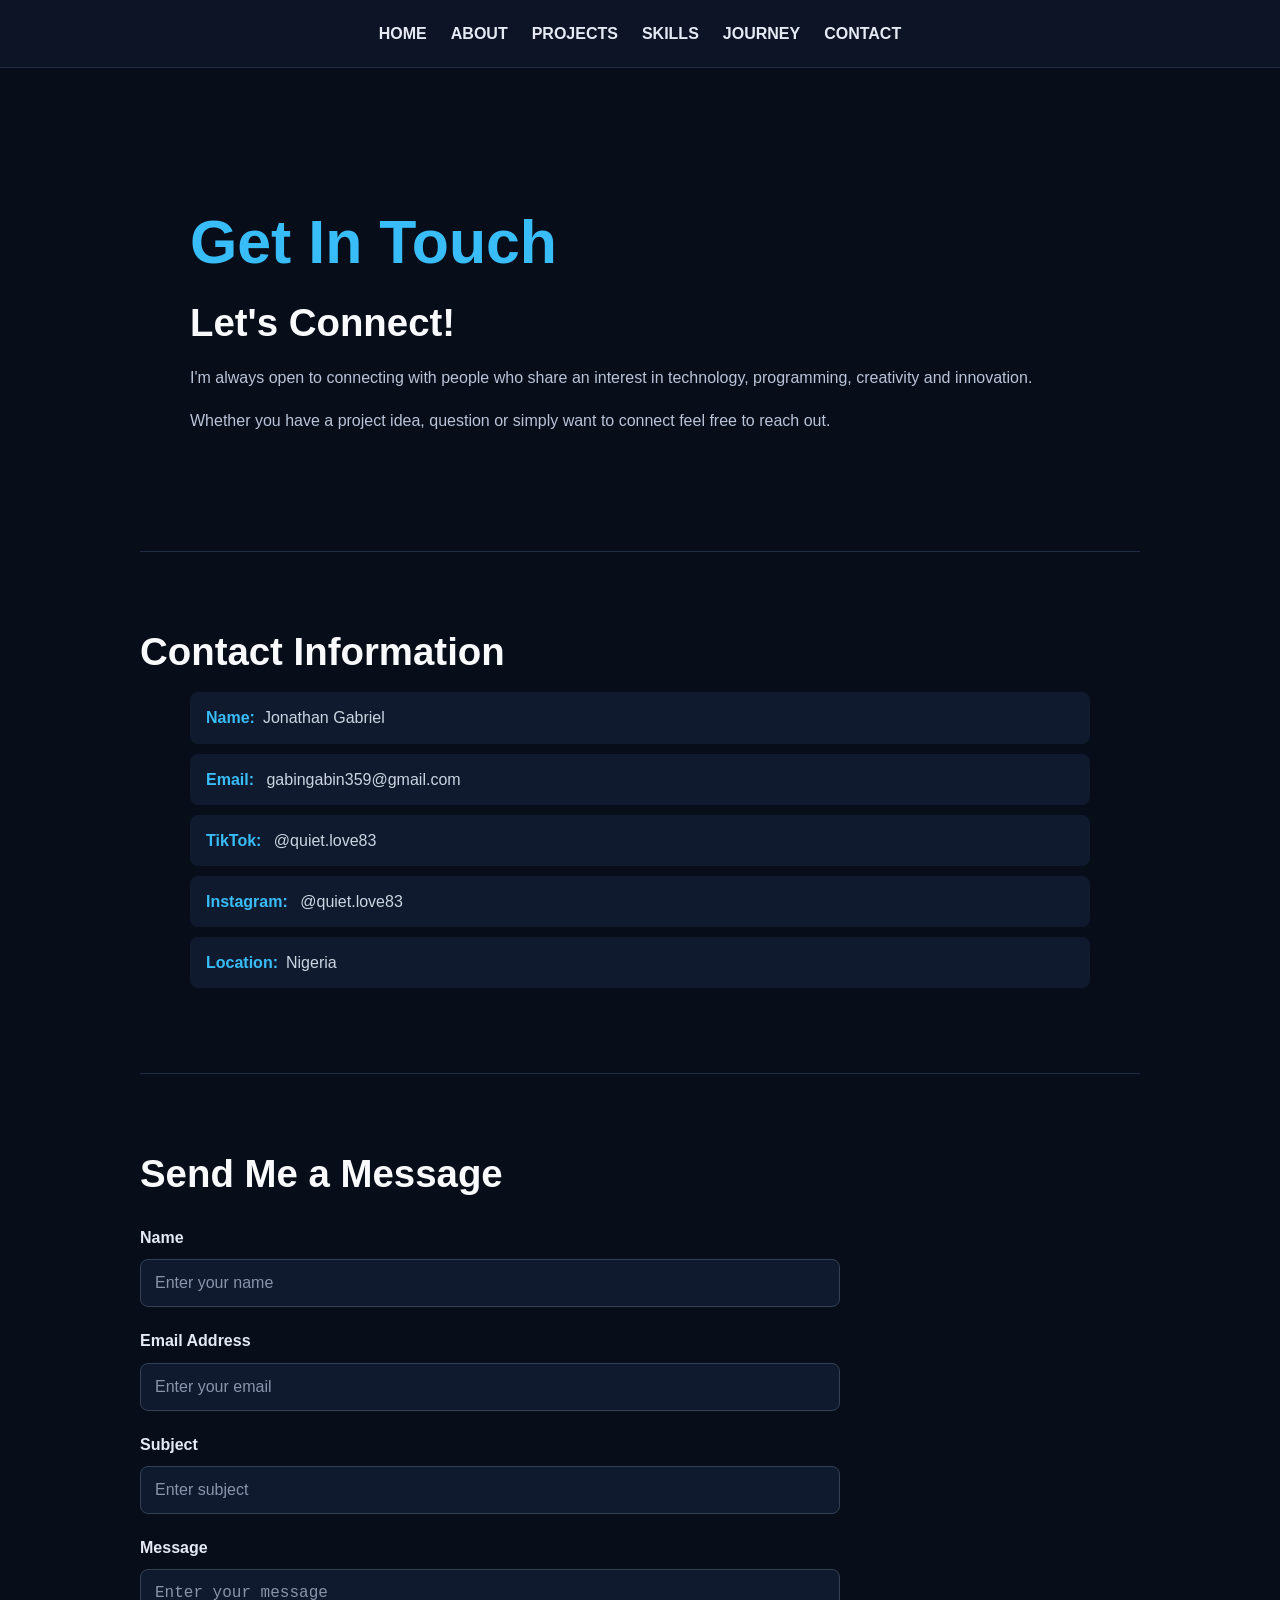
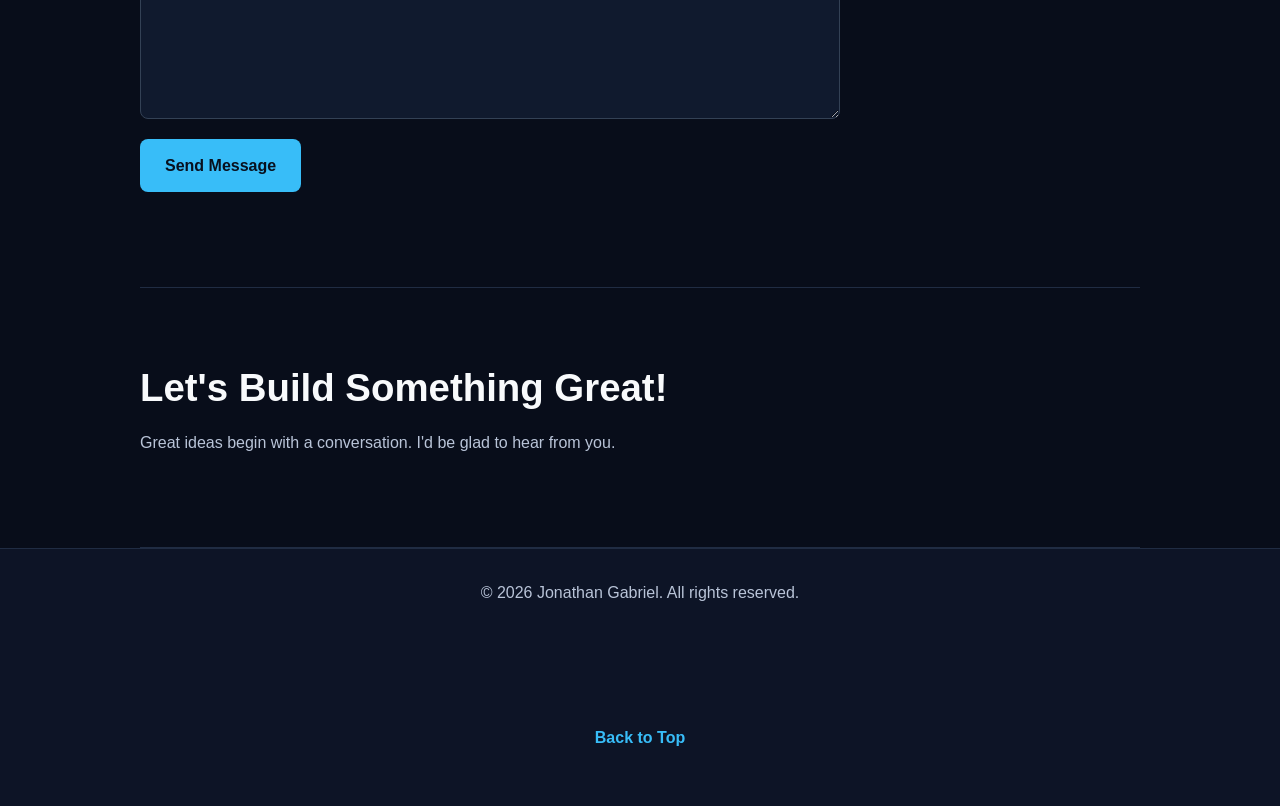
<file: contact.html>
<!DOCTYPE html>
<html lang="en">
<head>
    <meta charset="UTF-8">
    <meta name="viewport" content="width=device-width, initial-scale=1.0">
    <title>Contact</title>
    <link rel="stylesheet" href="css/main.css">
</head>
<body>
<ul>
    <li> 
        <a href="index.html">HOME</a> 
    </li>
    <li> 
        <a href="index.html#About">ABOUT</a>
    </li>
    <li> 
        <a href="project.html">PROJECTS</a>
    </li>
    <li>
        <a href="index.html#Skills">SKILLS</a>
    </li>
    <li>
        <a href="index.html#Journey">JOURNEY</a>
    </li>
    <li>
        <a href="contact.html">CONTACT</a>
    </li>
</ul>
<section>
<div class="contact">
    <h1>Get In Touch</h1>
    <h2>Let's Connect!</h2>
    <p>I'm always open to connecting with people who share an interest in technology, programming, creativity and innovation.</p>
    <p>Whether you have a project idea, question or simply want to connect feel free to reach out.</p>
</div>
</section>

<section>
<h2>Contact Information</h2>
<div class="contact-form">
    
    <ul>
        <li>
            <strong>Name:</strong>Jonathan Gabriel
        </li>
       
        <li>
            <strong>Email:</strong> gabingabin359@gmail.com
        </li>
        <li>
            <strong>TikTok:</strong> @quiet.love83
        </li>
        <li>
            <strong>Instagram:</strong> @quiet.love83
        </li>
        <li>
            <strong>Location:</strong>Nigeria
        </li>
    </ul>
</div>
</section>
<section>
    <h2>Send Me a Message</h2>
   <form action="#" method="post">
    <P>
        <label for="name">Name</label>
        <input type="text" id="name" name="name" placeholder="Enter your name" required>
    </P>
    
    <p>
        <label for="email">Email Address</label>
        <input type="email" id="email" name="email" placeholder="Enter your email" required>
    </p>
    <p>
        <label for="subject">Subject</label>
        <input type="text" id="subject" name="subject" placeholder="Enter subject" required>
    </p>
    <p>
        <label for="message">Message</label>
        <textarea id="message" name="message" rows="6" placeholder="Enter your message" required></textarea>
    </p>
    <p>
        <button type="submit">Send Message</button>
    </p>
   </form>
</section> 
<section>
    <h2>Let's Build Something Great!</h2>
    <p>Great ideas begin with a conversation. I'd be glad to hear from you.</p>
</section>
<footer>
    <p>&copy; 2026 Jonathan Gabriel. All rights reserved.</p>
    <a href="#top">Back to Top</a>
</footer>   
</body>
</html>
</file>
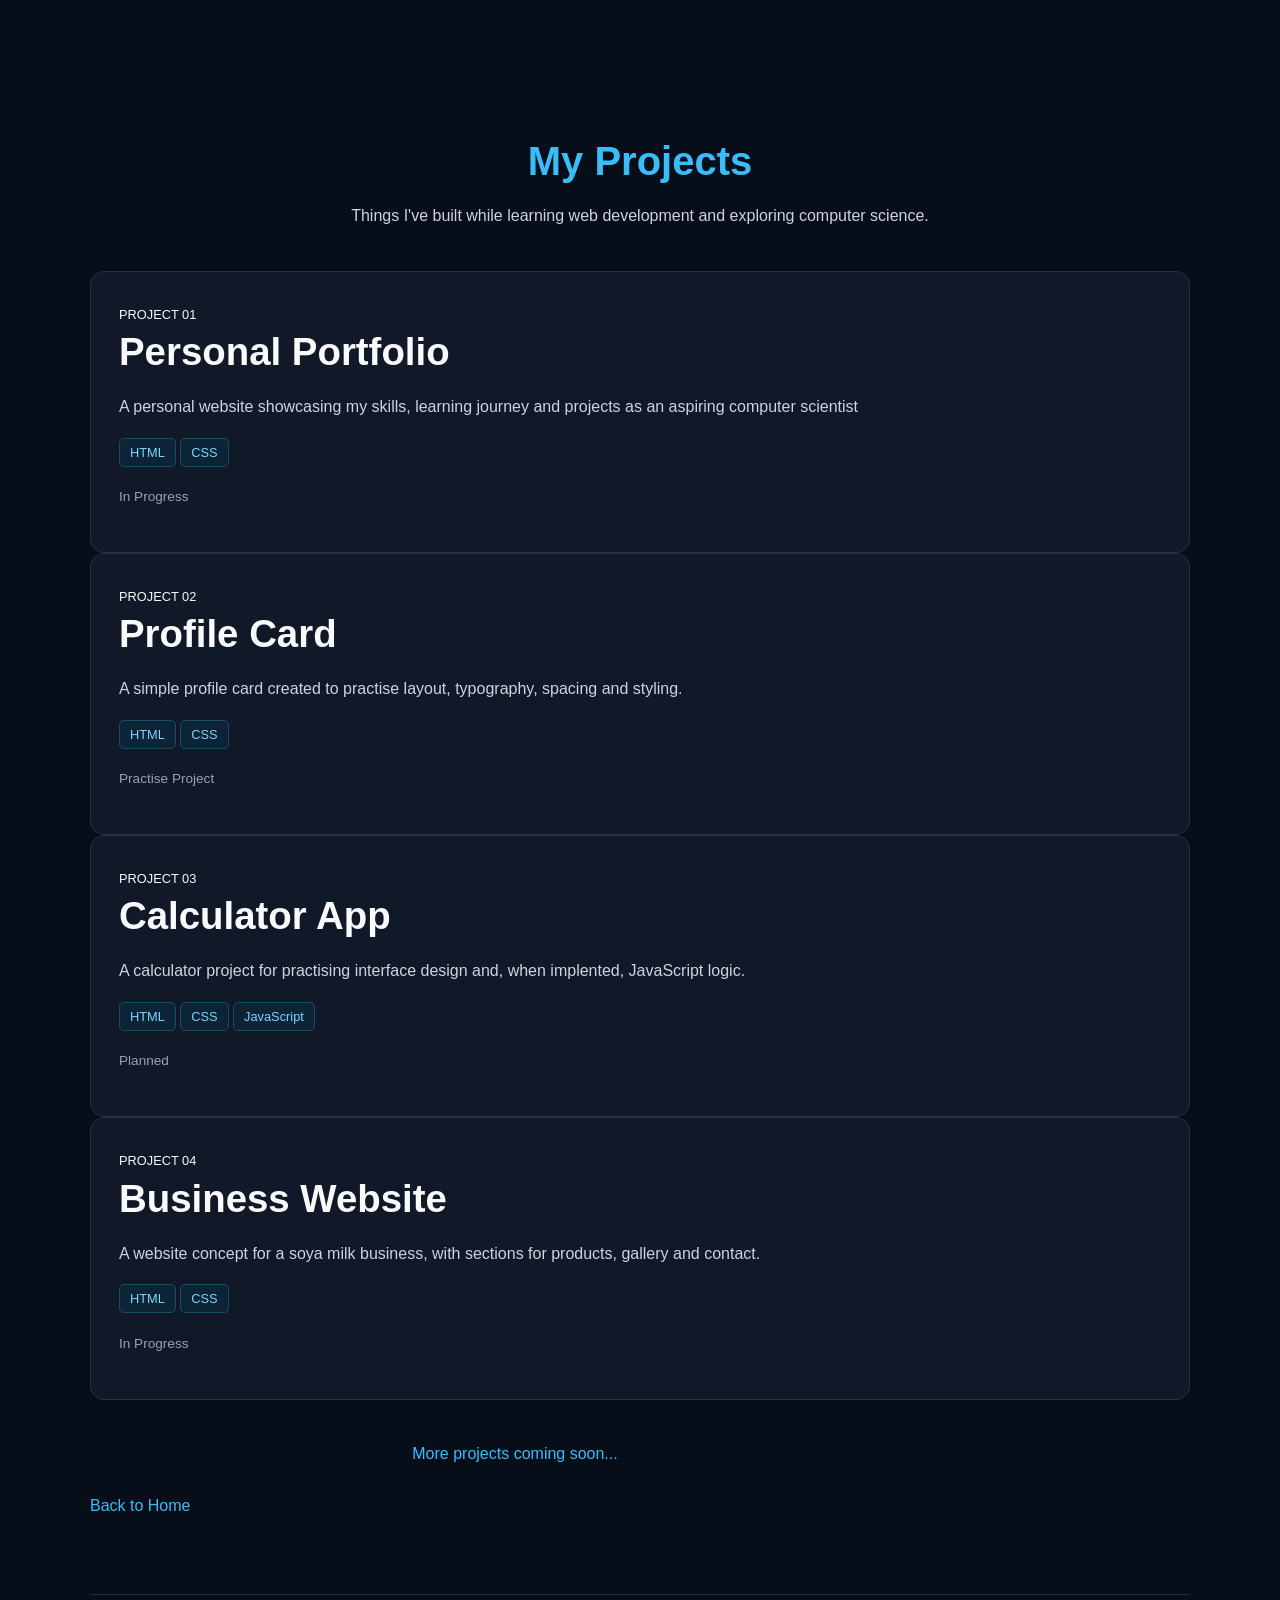
<file: project.html>
<!DOCTYPE html>
<html lang="en">
    <head>
        <meta charset="UTF-8">
        <meta name="viewport" content="width=device-width, initial-scale=1">
        <meta name="author" content="JONATHAN GABRIEL">
        <meta name="description" content="Explore the personal portfolio of Jonathan Gabriel, an aspiring Computer Scientist passionate about web development,programming,technology,and building creative digital solutions.">
        <title>Jonathan Gabriel | Personal portfolio</title>
        <link rel="stylesheet" href="css/main.css">
    </head>
    <body>
        <main class="projects-page">
            <section class="projects-section">
                <h1>My Projects</h1>
                <p class="projects-intro">
                    Things I've built while learning web development and exploring computer science.
                </p>
                <div class="projects-grid">
                    <article class="project-card">
                        <span class="project-number">
                            PROJECT 01
                        </span>
                        <h2>Personal Portfolio</h2>
                        <p>A personal website showcasing my skills, learning journey and projects as an aspiring computer scientist</p>
                        <div class="project-tags">
                            <span>HTML</span>
                            <span>CSS</span>
                        </div>
                        <p class="project-status">In Progress</p>
                    </article>

                    <article class="project-card">
                        <span class="project-number">PROJECT 02</span>
                        <h2>Profile Card</h2>
                        <p>A simple profile card created to practise layout, typography, spacing and styling.</p>
                        <div class="project-tags">
                            <span>HTML</span>
                            <span>CSS</span>
                        </div>
                        <p class="project-status">Practise Project</p>
                    </article>

                    <article class="project-card">
                        <span class="project-number">PROJECT 03</span>
                        <h2>Calculator App</h2>
                        <p>A calculator project for practising interface design and, when implented, JavaScript logic.</p>
                        <div class="project-tags">
                            <span>HTML</span>
                            <span>CSS</span>
                            <span>JavaScript</span>
                        </div>
                        <p class="project-status">Planned</p>
                    </article>

                    <article class="project-card">
                        <span class="project-number">PROJECT 04</span>
                        <h2>Business Website</h2>
                        <p>A website concept for a soya milk business, with sections for products, gallery and contact.</p>
                        <div class="project-tags">
                            <span>HTML</span>
                            <span>CSS</span>
                        </div>
                        <p class="project-status">In Progress</p>
                    </article>
                </div>
                <p class="coming-soon">More projects coming soon...</p>
                <a class="back-home" href="index.html">Back to Home</a>
            </section>
        </main>
    </body>
</html>
</file>
<file: css/main.css>
/* JONATHAN GABRIEL - PERSONAL PORTFOLIO Theme: Dark, modern and professional*/

/*1. Global Reset*/
* {
    margin: 0;
    padding: 0;
    box-sizing: border-box;
}

html {
    scroll-behavior: smooth;
    scroll-padding-top: 90px;
}

body {
    font-family: Arial, Helvetica, sans-serif;
    font-size: 16px;
    line-height: 1.7;
    color: #e5eaf5;
    background-color: #080d1a;
}

a {
    text-decoration: none;
    color: #38bdf8;
    transition: color 0.3s ease;
}

a:hover {
    color: #93c5fd;
}

p {
    margin-bottom: 16px;
    color:#b9c4d8;
}

h1, h2, h3, h4 {
    margin-bottom: 16px;
    line-height: 1.3;
    color: #f8fafc;
}

h1 {
    font-size: clamp(2.2rem, 5vw, 3.8rem);
}

h2 {
    font-size: clamp(1.7rem, 4vw, 2.4rem);
}

h3 {
    font-size: 1.4rem;
}

h4 {
    font-size: 1.1rem;
}

span {
    color: #38bdf8;
}

/*2. Navigation*/
header {
    position: sticky;
    top: 0;
    background-color: #0d1426;
    z-index: 100;
    border-bottom: 1px solid #202c43;
    padding: 18px 6%;
}

header .nav {
    display: flex;
    justify-content: center;
    align-items: center;
    flex-wrap: wrap;
    gap: 30px;
}

header .nav a {
    color: #e5eaf5;
    font-weight: 600;
}

header .nav a:hover {
    color: #38bdf8;
}

/* Navigation on Projects and Contact pages */
body > ul:first-of-type {
    list-style: none;
    display: flex;
    justify-content: center;
    flex-wrap: wrap;
    gap: 24px;
    padding: 20px 6%;
    background-color: #0d1426;
    border-bottom: 1px solid #202c43;
}

body > ul:first-of-type a {
    color: #e5eaf5;
    font-weight: 600;
}

body > ul:first-of-type a:hover {
    color: #38bdf8;
}

/*3. Main content and sections*/
main {
    width: min(1100px, 90%);
    margin: 0 auto;
}

section {
    padding: 75px 0;
    border-bottom: 1px solid #202c43;
}

section > p {
    max-width: 850px;
}

section ul,
section ol {
    padding-left: 25px;
}

section li {
    margin-bottom: 12px;
    color: #cbd5e1;
}

/*4. Home Section*/
#Home {
    min-height: 75vh;
    display: flex;
    flex-direction: column;
    justify-content: center;
    align-items: flex-start;
}

#Home h1 {
    margin-bottom: 850px;
}

#Home h2 {
    color:#93a4bf;
    font-size: clamp(1.2rem, 3vw, 1.7rem);
}

#Home nav {
    display: flex;
    flex-wrap: wrap;
    gap: 15px;
    margin: 15px 0 25px;
}

.btn {
    display:inline-block;
    padding: 12px 24px;
    border: 1px solid #38bdf8;
    border-radius: 8px;
    background-color: #38bdf8;
    color: #08111f;
    font-weight: 700;
    transition: transform 0.3s ease, background-color 0.3s ease;
}

.btn:hover {
    background-color: #7dd3fc;
    color: #08111f;
    transform: translateY(-3px);
}

/*5. About Section*/
#About h3, #Journey h3 {
    margin-bottom: 30px;
    color: #38bdf8;
}

#About ul {
    margin-top: 15px;
}

/*6. Skills Section*/
#Skill {
    display:block;
}

#Skill > h4 {
    display: inline-block;
    min-width: 180px;
    margin-top: 15px;
    color: #38bdf8;
}

#Skill > h4 + p {
    margin-bottom: 20px;
}

#Skill > h3:last-of-type {
    margin-top: 35px;
    color: #38bdf8;
}

/*7. Learning Journey */
#Journey ol {
    list-style: none;
    padding-left: 0;
    margin-top: 25px;
}

#Journey ol li{
    margin-bottom: 20px;
    padding: 20px;
    background-color: #101a2e;
    border-left: 4px solid #38bdf8;
    border-radius: 0 10px 10px 0;
}

#Journey ol li strong {
    color: #f8fafc;
}

#Journey ol li p {
margin: 10px 0 0;
}

/*8. Projects page*/
body > h1, body > h2, body > h3, body > p, body > ol {
    width: min(1000px, 90%);
    margin-left: auto;
    margin-right: auto;
}

body > h1 {
    margin-top: 55px;
}

body > h2 {
    color: #38bdf8; 
}

body > ol {
    padding-left: 45px;
    margin-top: 30px;
}

body > ol > li {
    margin-bottom: 25px;
    padding: 24px;
    background-color: #101a2e;
   border: 1px solid #202c43;
    border-radius: 12px;
}

body > ol > li > strong {
    display: block;
    color: #38bdf8;
    font-size: 1.25rem;
    margin-bottom: 12px;
}

body > ol> li > p:last-child {
    margin-bottom: 0;
}

body > h3 {
    margin-top: 45px;
    color: #38bdf8;
}

/*9. Contact page*/
.contact, .contact-form, body > section {
    width: min(1000px, 90%);
    margin-left: auto;
    margin-right: auto;
}

.contact {
    padding: 60px 0 25px;
}

.contact h1 {
    color: #38bdf8;
}

.contact-form ul {
    list-style: none;
    padding:0;
}

.contact-form li {
   padding: 12px 16px;
   margin-bottom: 10px;
   background-color: #101a2e;
   border-radius: 8px;
   overflow-wrap: anywhere;
}

.contact-form strong {
    color:#38bdf8;
    margin-right: 8px;
}

/*10. Form fields*/
form {
    max-width: 700px;
    margin-top: 25px;
}

form p {
    margin-bottom: 20px;
}

label {
    display: block;
    color: #e5eaf5;
    font-weight: 600;
    margin-bottom: 8px;
}

input, textarea {
    display: block;
    width: 100%;
    padding: 14px;
    background-color: #101a2e;
    color: #f8fafc;
    border: 1px solid #334155;
    border-radius: 8px;
    font-size: inherit;
}

input::placeholder, textarea::placeholder {
    color: #8795ab;
}

input:focus, textarea:focus {
    outline: 2px solid #38bdf8;
    border-color: #38bdf8;
}

textarea {
    resize: vertical;
    min-height: 150px;
}

button {
    padding: 13px 25px;
    background-color: #38bdf8;
    color: #08111f;
    border: none;
    border-radius: 8px;
    font: inherit;
    font-weight: 700;
    cursor: pointer;
    transition: background-color 0.3s ease;
}

button:hover {
    background-color: #7dd3fc;
}

/*11. Back to Top and footer*/
body > a[href="#"], footer a {
    display: inline-block;
    margin: 25px 5%;
    font-weight: 600;
}

footer {
    padding: 30px 5%;
    text-align: center;
    background-color: #0d1426;
    border-top: 1px solid #202c43;
}

footer p {
  margin-bottom: 8%;
}

/*12. Responsive design for phones*/
@media (max-width: 650px) {
    body {
        font-size: 15px;
    }

    header {
        padding: 15px 4%;
    }

    header .nav {
        gap: 12px 18px;
    }

    body > ul:first-of-type {
        gap: 12px 18px;
        padding: 18px 4%;
    }

    main, body > h1, body > h2, body > h3, body > p, body > ol,
    .contact, .contact-form, body > section {
        width: 92%;
    }

    section {
        padding: 50px 0;
    }

    #Home {
        min-height: 65vh;
    }

    #Home nav {
        gap: 10px;
    }

    .btn {
        padding: 11px 16px;
    }

    body > ol {
        padding-left: 25px;
    }

    body > ol > li {
        padding: 18px;
    }
}

/*13. Respect reduced-motion preference*/
@media (prefers-reduced-motion: reduce) {
    html {
        scroll-behavior: auto;
    }

    *,
    *::before,
    *::after {
        transition-duration: 0.01ms !important;
    }
}

/* Skills Section Upgrade */
#Skill > h4 {
    background-color: #111827;
    border: 1px solid #253149;
    border-left: 4px solid #38bdf8;
    border-radius: 8px;
    padding: 18px 20px;
    margin-top: 25px;
    margin-bottom: 0;
}

#Skill > h4 + p {
    background-color: #111827;
    padding: 0 20px 18px;
    border: 1px solid #253149;
    border-top: none;
    border-radius: 0 0 8px 8px;
    margin-bottom: 20px;
}

#Skill > h3 {
    margin-top: 35px;
    color: #38bdf8;
}

#Skill ul {
    background-color: #111827;
    border: 1px solid #253149;
    border-radius: 10px;
    padding: 25px 25px 25px 45px;
}

#Skill li {
    padding: 5px 0;
}

/*PROJECT PAGE */
.projects-page {
    width: 100%;
    padding: 60px 7%;
}

.projects-section {
    max-width: 1100px;
    margin: 0 auto;
}

.projects-section > h1 {
    color: #38bdf8;
    text-align: center;
    font-size: 2.5rem;
    margin-bottom: 15px;
}

.projects-intro {
   color: #cbd5e1;
   text-align: center;
   line-height: 1.8;
   max-width: 600px;
   margin: 0 auto 40px;
}

.project-grid {
    display: grid;
    grid-template-columns: repeat(2, minimax(0, 1fr));
    gap: 25px;
}

.project-card {
    background: #111827;
    border: 1px solid #253149;
    border-radius: 14px;
    padding: 28px;
    transition: transform 0.3s ease, border-color 0.3s ease, box-shadow 0.3s ease;
}

.project-card:hover {
    transform: translateY(-6px);
    border-color: #38bdf8;
    box-shadow: 0 10px 30px rgba(56, 189, 248, 0.08);
}

.project-number {
    color: #f8fafc;
    font-size: 0.8rem;
    margin: 18px 0 12px;
}

.project-card > p:not(.project-status) {
    color:#cbd5e1 ;
    line-height: 1.8;
}

.project-tags span {
    color: #7dd3fc;
    background: #0c2436;
    border: 1px solid #164e63;
    border-radius: 5px;
    padding: 6px 10px;
    font-size: 0.8rem;
}

.project-status {
    color: #94a3b8;
    font-size: 0.85rem;
    margin-top: 20px;
}

.coming-soon {
    color: #38bdf8;
    text-align: center;
    margin: 40px 0 25px;
}

.back-home:hover {
    color: #f8fafc;
}

/* Responsive layout */
@media (max-width:700px) {
    .project-page {
        padding: 40px 5%;
    }
    .projects-grid {
        grid-template-columns: 1fr;
    }
    .projects-section > h1 {
        font-size: 2rem;
    }
    .project-card {
        padding: 22px;
    }
}

/* Light Theme */

body.Light-mode {
    background: #f8fafc;
    color: #0f172a;
}

body.light-mode h1,
body.light-mode h2,
body.light-mode h3,
body.light-mode h4 {
    color: #0f172a;
}

body.light-mode p,
body.light-mode li {
    color: #334155;
}

body.light-mode .project-card,
body.light-mode #Skill > h4,
body.light-mode #Skill > h4 + p,
body.light-mode #Skill ul {
    background: #ffffff;
    border-color: #cbd5e1;
}

body.light-mode .project-card h2 {
    color: #0f172a;
}

body.light-mode .project-card > p:not(.project-status) {
    color:#334155;
}

body.light-mode header {
    background: #ffffff;
}

/* Skills Logo Cards */

.skills-intro {
    text-align: center;
    margin-top: 15px auto 30px;
    max-width: 600px;
    line-height: 1.8;
}

.skills-grid {
    display: grid;
    grid-template-columns: repeat(3, minmax(0, 1fr));
    gap: 20px;
    margin-top: 30px;
}

.skill-card {
    background: #111827;
    border: 1px solid #253149;
    border-radius: 14px;
    padding: 25px 15px;
    text-align: center;
    transition: transform 0.3s ease,
    border-color 0.3s ease;
}

.skill-card:hover {
    transform: translateY(-5px);
    border-color: #38bdf8;
}

.skill-card img {
    width: 60px;
    height: 60px;
    object-fit: contain;
    margin-bottom: 15px;
}

.skill-card h3 {
    color: #38bdf8;
    margin-bottom: 10px;
}

.skill-card p {
    line-height: 1.6;
    font-size: 0.9rem;
}

/* Light theme */

body.light-mode .skill-card {
    background: #ffffff;
    border-color: #cbd5e1;
}

body.light-mode .skill-card h3 {
    color: #0284c7;
}

/* Responsive layout */

@media (max-width:700px) {
    .skills-grid {
        grid-template-columns: repeat(2, mimax(0, 1fr));
        gap: 12px;
    }

    .skill-card {
        padding: 20px 12px;
    }
    .skill-card img {
        width: 48px;
        height: 48px;
    }
}

@media (max-width:380px) {
    .skills-grid {
        grid-template-columns: 1fr;
    }
}
</file>
